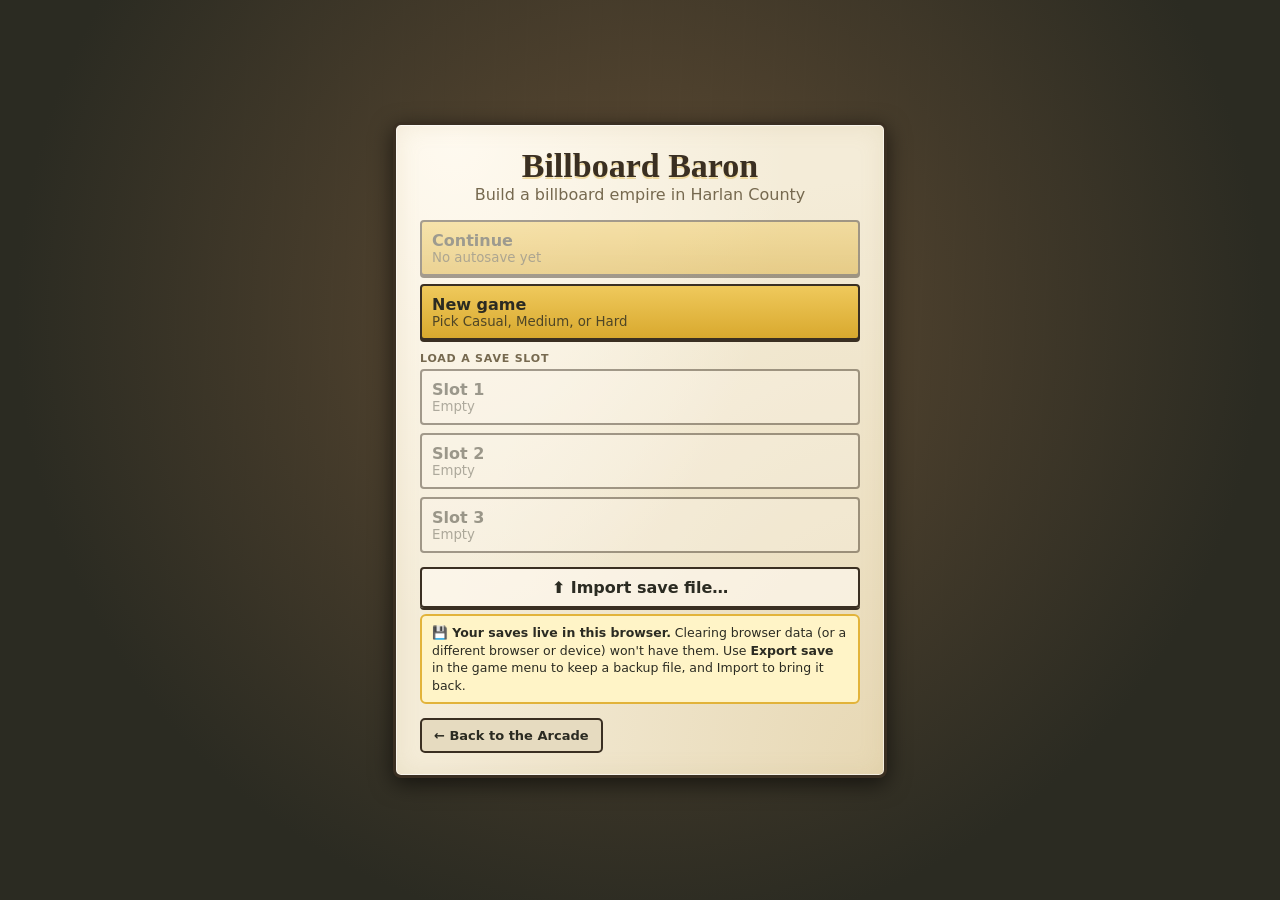
<file: billboard-baron/index.html>
<!doctype html>
<html lang="en">
  <head>
    <meta charset="UTF-8" />
    <!-- The map handles pinch and drag itself, so the page never zooms or scrolls under your fingers. -->
    <meta name="viewport" content="width=device-width, initial-scale=1.0, maximum-scale=1.0, user-scalable=no, viewport-fit=cover" />
    <meta name="theme-color" content="#3a2f22" />
    <title>Billboard Baron</title>
    <link rel="icon" type="image/png" href="./icon.png" />
    <script type="module" crossorigin src="/billboard-baron/assets/index-DWXX7ReY.js"></script>
    <link rel="stylesheet" crossorigin href="/billboard-baron/assets/index-BfHb-afk.css">
  </head>
  <body>
    <div id="game"></div>
    <div id="ui"></div>
  </body>
</html>
</file>
<file: billboard-baron/assets/index-BfHb-afk.css>
:root{--ink: #2b2b22;--paper: #f4ecd8;--paper-dark: #e6dbc0;--wood: #3a2f22;--wood-light: #54452f;--mustard: #e2b33a;--green: #52b04f;--red: #c8443a;--muted: #76694f;font-family:Segoe UI,system-ui,sans-serif}html,body{margin:0;height:100%;overflow:hidden;background:var(--ink);color:var(--ink)}#game{position:fixed;top:0;right:0;bottom:0;left:0}#ui{position:fixed;top:0;right:0;bottom:0;left:0;pointer-events:none}.interactive{pointer-events:auto}.hidden{display:none!important}.muted{color:var(--muted);font-size:12px}.small{font-size:11px;margin-top:6px}.negative{color:var(--red)!important}.hud{position:absolute;top:0;left:0;right:0;display:flex;align-items:center;gap:28px;padding:8px 16px;background:linear-gradient(var(--wood-light),var(--wood));color:var(--paper);border-bottom:3px solid var(--mustard);box-shadow:0 2px 8px #0006;flex-wrap:wrap}.hud-title{font-family:Georgia,serif;font-weight:700;font-size:20px;color:var(--mustard);letter-spacing:.5px}.hud-county{font-size:11px;text-transform:uppercase;letter-spacing:1.5px;opacity:.75}.hud-stat{display:flex;flex-direction:column;min-width:70px}.hud-label{font-size:10px;text-transform:uppercase;letter-spacing:1px;opacity:.7}.hud-value{font-size:17px;font-weight:600;font-variant-numeric:tabular-nums}.hud-stars{color:var(--mustard);letter-spacing:1px}.hud .hud-stars .dim{color:#ffffff2e}.hud-date{min-width:110px}.hud-dayprog{height:3px;background:#fff2;border-radius:2px;margin-top:3px;overflow:hidden}.hud-dayprog>div{height:100%;background:var(--mustard);width:0}.hud-speed{margin-left:auto;display:flex;gap:4px}.hud-speed button{font:inherit;font-weight:700;font-size:13px;min-width:38px;padding:5px 8px;border:1px solid #ffffff33;border-radius:4px;background:#0003;color:var(--paper);cursor:pointer}.hud-speed button:hover{background:#ffffff1a}.hud-speed button.active{background:var(--mustard);color:var(--ink);border-color:var(--mustard)}.panel{position:absolute;background:var(--paper);border:3px solid var(--wood);border-radius:6px;box-shadow:0 6px 24px #0008}.parcel-panel{top:76px;right:16px;width:330px;max-height:calc(100vh - 100px);overflow-y:auto;padding:14px 16px 16px}.panel-header{display:flex;justify-content:space-between;align-items:flex-start;gap:8px}.panel-header h2{margin:2px 0;font-family:Georgia,serif;font-size:20px}.panel-kicker{font-size:11px;text-transform:uppercase;letter-spacing:1px;color:var(--muted)}.panel-sub{font-size:13px;color:var(--muted)}.panel-close{border:none;background:none;font-size:18px;cursor:pointer;color:var(--muted);padding:2px 4px}.panel-close:hover{color:var(--ink)}.panel-locked{margin-top:10px;padding:8px 10px;border-radius:4px;background:#2b2b22;color:var(--paper);font-size:13px}.stats{display:grid;grid-template-columns:82px 1fr;gap:8px 10px;margin:14px 0;font-size:14px}.stats dt{font-size:11px;text-transform:uppercase;letter-spacing:.8px;color:var(--muted);padding-top:2px}.stats dd{margin:0}.stars{color:#b8860b;letter-spacing:1px}.badge{display:inline-block;padding:1px 7px;border-radius:10px;font-size:11px;font-weight:700;text-transform:capitalize;color:#fff}.zoning-allowed{background:var(--green)}.zoning-variance{background:var(--mustard);color:var(--ink)}.zoning-prohibited{background:var(--red)}.personality-friendly{background:#4f8a5b}.personality-greedy{background:#a8562c}.personality-stubborn{background:#5a5f7a}.estimate{background:var(--paper-dark);border-radius:4px;padding:10px 12px;font-size:13px}.estimate-title{font-weight:700;margin-bottom:6px}.estimate-row{display:flex;justify-content:space-between;font-variant-numeric:tabular-nums}.estimate-row.total{border-top:1px solid #0003;margin-top:4px;padding-top:4px;font-weight:700;color:#2f6b2d}.actions{margin-top:14px;display:flex;gap:8px}.actions button{flex:1;font:inherit;font-weight:700;padding:9px;border-radius:4px;border:2px solid var(--wood);background:var(--mustard);color:var(--ink);cursor:pointer}.actions button:disabled{opacity:.45;cursor:not-allowed}.actions button:not(:disabled):hover{filter:brightness(1.08)}.actions button small{display:block;font-weight:400;font-size:11px;margin-top:2px}.actions.column{flex-direction:column}.actions button.secondary{background:transparent}.notice{margin-top:12px;padding:8px 10px;border-radius:4px;background:var(--paper-dark);font-size:13px}.good-text{color:#2f6b2d}.bad-text{color:#9c2f26}.estimate-table{width:100%;border-collapse:collapse;font-variant-numeric:tabular-nums;margin-bottom:6px}.estimate-table th{font-size:10px;text-transform:uppercase;letter-spacing:.6px;color:var(--muted);text-align:right;font-weight:600;padding:2px 0}.estimate-table td{text-align:right;padding:4px 0;border-top:1px solid #0001}.estimate-table th:first-child,.estimate-table td:first-child{text-align:left}.estimate-table tr.locked td{opacity:.5}.estimate-table tr.highlight td{font-weight:700;color:#1f4f9e}.estimate-table .lock{font-size:10px;white-space:nowrap}.site{margin:12px 0 4px;padding:10px 12px;border:2px solid #2f6fd6;border-radius:6px;background:#eef3fb;font-size:13px}.site p{margin:8px 0}.site-lease{font-size:12px;color:var(--muted)}.pipeline{display:flex;list-style:none;padding:0;margin:0 0 8px;gap:4px}.pipeline li{flex:1;text-align:center;font-size:11px;font-weight:700;text-transform:uppercase;letter-spacing:.5px;padding:4px 0;border-radius:3px;background:#0000000f;color:var(--muted)}.pipeline li.done{background:#2f6fd6;color:#fff}.pipeline li.active{background:var(--mustard);color:var(--ink)}.pipeline li.failed{background:var(--red);color:#fff}.progress{height:8px;background:#0000001a;border-radius:4px;overflow:hidden}.progress>div{height:100%;background:#2f6fd6}.break-row{text-align:right;margin-top:6px}.link-danger{border:none;background:none;color:#9c2f26;font:inherit;font-size:12px;text-decoration:underline;cursor:pointer;padding:0}.modal-backdrop{position:absolute;top:0;right:0;bottom:0;left:0;background:#0007;display:flex;align-items:center;justify-content:center;padding:16px}.modal{background:var(--paper);border:3px solid var(--wood);border-radius:6px;box-shadow:0 10px 40px #000a;width:460px;max-width:100%;max-height:calc(100vh - 32px);overflow-y:auto;padding:16px 18px}.neg-terms{display:flex;gap:16px;flex-wrap:wrap;margin:10px 0;font-size:13px}.patience{color:#b8860b;letter-spacing:2px}.patience .dim,.hud-stars .dim{color:#0002}.chat{display:flex;flex-direction:column;gap:6px;max-height:240px;overflow-y:auto;padding:8px;background:var(--paper-dark);border-radius:4px}.bubble{max-width:80%;padding:7px 10px;border-radius:10px;font-size:13px;line-height:1.35}.bubble.owner{align-self:flex-start;background:#fff;border:1px solid #0002;border-bottom-left-radius:2px}.bubble.you{align-self:flex-end;background:#2f6fd6;color:#fff;border-bottom-right-radius:2px}.outcome{margin-top:10px;padding:8px 10px;border-radius:4px;font-size:13px;font-weight:600}.outcome.good{background:#dcefd9;color:#2f6b2d}.outcome.bad{background:#f5dbd8;color:#9c2f26}.offer-row{display:flex;gap:8px;align-items:center;margin-top:12px;font-size:14px}.offer-row label{flex:1}.offer-row input{width:90px;font:inherit;padding:6px;border:2px solid var(--wood);border-radius:4px}.offer-row button{font:inherit;font-weight:700;padding:8px 12px;border-radius:4px;border:2px solid var(--wood);background:var(--mustard);cursor:pointer}.neg-preview{margin-top:6px}.toast.clickable{cursor:pointer}.toast.clickable:hover{filter:brightness(1.15)}.toasts{position:absolute;bottom:20px;left:50%;transform:translate(-50%);display:flex;flex-direction:column;align-items:center;gap:8px}.toast{background:var(--wood);color:var(--paper);border-left:4px solid var(--mustard);padding:10px 16px;border-radius:4px;font-size:14px;box-shadow:0 4px 14px #0007;opacity:0;transform:translateY(10px);transition:opacity .3s,transform .3s;max-width:520px}.toast.visible{opacity:1;transform:none}@media(max-width:640px){.hud{gap:12px}.parcel-panel{left:16px;right:16px;width:auto;top:auto;bottom:16px;max-height:55vh}}.modal.confirm{width:380px}.modal.confirm h2{margin:2px 0 12px;font-family:Georgia,serif;font-size:20px}.confirm-body{background:var(--paper-dark);border-radius:4px;padding:10px 12px;font-size:13px}.confirm-body .estimate-row:last-of-type{border-top:1px solid #0003;margin-top:4px;padding-top:4px;font-weight:700}.confirm-body p{margin:8px 0 0}.actions button.danger{background:var(--red);color:#fff}.modal-backdrop.top-layer{z-index:20}.hud-inbox{font:inherit;font-weight:700;font-size:13px;padding:6px 10px;border-radius:4px;cursor:pointer;border:1px solid #ffffff33;background:#0003;color:var(--paper)}.hud-inbox:hover{background:#ffffff1a}.hud-inbox.has-unread{background:var(--mustard);color:var(--ink);border-color:var(--mustard)}.badge-count:empty{display:none}.badge-count{display:inline-block;min-width:18px;padding:0 5px;margin-left:4px;border-radius:9px;background:var(--red);color:#fff;font-size:11px;text-align:center}.inbox-panel{top:76px;left:16px;width:360px;max-height:calc(100vh - 100px);overflow-y:auto;padding:12px 14px}.inbox-panel h2{margin:0;font-family:Georgia,serif}.inbox-list{list-style:none;margin:10px 0 0;padding:0}.inbox-list li{display:flex;gap:8px;align-items:center;padding:8px;border-radius:4px;cursor:pointer;font-size:13px;border-bottom:1px solid #0001}.inbox-list li:hover{background:var(--paper-dark)}.inbox-list li.unread{background:#fff6dc}.inbox-list .icon{font-size:18px}.inbox-list .body{flex:1;display:flex;flex-direction:column}.inbox-list .due{font-size:11px;color:var(--muted);white-space:nowrap}.modal.message h2,.modal.pnl h2{margin:2px 0 4px;font-family:Georgia,serif;font-size:20px}.modal.message p{font-size:13px}.offer-head{display:flex;gap:12px;align-items:center;margin:6px 0 8px}.sign-preview{min-width:84px;height:40px;padding:0 8px;display:flex;align-items:center;justify-content:center;color:#fff;font-weight:800;font-size:12px;letter-spacing:.5px;border:3px solid #2f6fd6;border-radius:2px}.ad-line{display:flex;gap:6px;align-items:center;margin:4px 0}.swatch{width:12px;height:12px;border-radius:2px;flex:none;border:1px solid #0003}.rel-cold{background:#5a7a9a}.rel-neutral{background:#8a8170}.rel-warm{background:#c9822b}.rel-trusted{background:#2f8a4a}.modal.pnl{width:560px}.pnl-table td,.pnl-table th{padding:5px 4px}.pnl-table tfoot td{font-weight:700;border-top:2px solid #0003}.pnl-cash{margin-top:10px;text-align:right;font-size:14px}.cash-banner{position:absolute;top:62px;left:50%;transform:translate(-50%);max-width:760px;background:#9c2f26;color:#fff;padding:8px 14px;border-radius:0 0 6px 6px;font-size:13px;font-weight:600;box-shadow:0 4px 12px #0006}.hud{gap:18px}.hud-buttons{display:flex;gap:6px}.hud-btn{font:inherit;font-weight:700;font-size:13px;padding:6px 10px;border-radius:4px;cursor:pointer;border:1px solid #ffffff33;background:#0003;color:var(--paper);white-space:nowrap}.hud-btn:hover{background:#ffffff1a}.hud-attention.hot{background:#c8443a;border-color:#ff8a80;animation:hot-pulse 1.4s ease-in-out infinite}@keyframes hot-pulse{50%{box-shadow:0 0 0 4px #c8443a55}}.hud-speed button.skip{font-size:15px}.rep-prog>div{background:#b8860b}.owner-tags{font-size:12px;margin-top:2px}.tag{font-weight:700;text-transform:capitalize;padding:0 6px;border-radius:8px;color:#fff;font-size:11px}.site-alerts{list-style:none;margin:0 0 8px;padding:0;display:flex;flex-direction:column;gap:3px}.site-alerts li{font-size:12px;font-weight:600;padding:3px 8px;border-radius:3px}.site-alerts li.red{background:#f8d7d4;color:#9c2f26}.site-alerts li.amber{background:#fbecc9;color:#8a5a00}.subsection{margin-top:12px;padding-top:8px;border-top:1px solid #2f6fd633}.sub-title{font-size:11px;font-weight:700;text-transform:uppercase;letter-spacing:.8px;color:var(--muted);margin:10px 0 4px}.subsection .sub-title{margin-top:0}.ad-line.empty{font-size:12px}.modal.bank{width:480px}.loan-tier{padding:8px 0;border-bottom:1px solid #0001;font-size:13px}.loan-tier .offer-row{margin-top:6px}.loan-tier input{width:110px}.loan-row{display:flex;justify-content:space-between;align-items:center;gap:8px;font-size:13px;padding:4px 0}.loan-row button{font:inherit;font-size:12px;padding:4px 8px;border-radius:4px;border:2px solid var(--wood);background:transparent;cursor:pointer}.cash-banner.severe{background:#6d0f0a;animation:hot-pulse 1.4s ease-in-out infinite}.game-over{position:absolute;top:0;right:0;bottom:0;left:0;background:#000c;display:flex;align-items:center;justify-content:center;z-index:50;padding:16px}.game-over-card{background:var(--paper);border:4px solid var(--wood);border-radius:8px;padding:22px 26px;width:420px;max-width:100%}.game-over-card h1{margin:4px 0 8px;font-family:Georgia,serif;color:#9c2f26;font-size:34px}:root{--hud-h: 60px}.hud{gap:14px;padding:6px 12px}.hud-title{font-size:18px}.hud-value{font-size:15px}.hud-stat{min-width:0}.hud-buttons{margin-left:auto}.hud-speed{margin-left:0}.parcel-panel,.inbox-panel{top:calc(var(--hud-h) + 12px);max-height:calc(100vh - var(--hud-h) - 28px)}.cash-banner{top:var(--hud-h)}.hud-tip-host{position:relative;cursor:help}.hud-tip{display:none;position:absolute;top:100%;left:0;margin-top:6px;width:230px;z-index:30;background:var(--paper);color:var(--ink);border:2px solid var(--wood);border-radius:6px;padding:8px 10px;font-size:12px;box-shadow:0 6px 18px #0007}.hud-tip-host:hover .hud-tip{display:block}.hud-tip .estimate-row.total{border-top:1px solid #0003;margin-top:3px;padding-top:3px;font-weight:700}.toast.more{background:var(--mustard);color:var(--ink);border-left-color:var(--wood);font-weight:700}.inbox-list li.notice{opacity:.9}.modal-backdrop{z-index:30}.hud{z-index:40}.cash-banner{z-index:41}.toasts{z-index:45}.inbox-panel{z-index:35}.modal-backdrop.msg-layer{z-index:38}.modal-backdrop.top-layer{z-index:50}.game-over{z-index:60}.modal{position:relative}.modal-x{position:absolute;top:8px;right:10px;width:30px;height:30px;border-radius:50%;border:none;background:transparent;color:var(--muted);font-size:18px;cursor:pointer;line-height:30px}.modal-x:hover{background:#0000000f;color:var(--ink)}.modal>.panel-kicker,.modal>h2{padding-right:34px}.inbox-tools{display:flex;flex-wrap:wrap;gap:4px;align-items:center;margin-top:8px}.inbox-tools .tab{font:inherit;font-size:12px;padding:3px 8px;border-radius:10px;border:1px solid #0003;background:transparent;cursor:pointer}.inbox-tools .tab.active{background:var(--wood);color:var(--paper);border-color:var(--wood)}.inbox-tools .mark-read{margin-left:auto;font:inherit;font-size:12px;border:none;background:none;text-decoration:underline;cursor:pointer;color:var(--muted)}.inbox-list li{font-weight:400}.inbox-list li.unread strong{font-weight:800}.inbox-list li:not(.unread) strong{font-weight:500}.inbox-list li.unread:before{content:"";width:7px;height:7px;border-radius:50%;background:#2f6fd6;flex:none}.cash-banner .banner-actions{display:inline-flex;gap:6px;margin-left:10px}.cash-banner button{font:inherit;font-size:12px;font-weight:700;padding:3px 9px;border-radius:4px;border:1px solid #fff8;background:#fff2;color:#fff;cursor:pointer}.raise-row{display:flex;justify-content:space-between;align-items:center;gap:8px;padding:7px 0;border-bottom:1px solid #0001;font-size:13px}.raise-row button{font:inherit;font-weight:700;font-size:12px;padding:5px 10px;border-radius:4px;border:2px solid var(--wood);background:var(--mustard);cursor:pointer;white-space:nowrap}.modal.raise{width:520px}.dock{position:absolute;top:calc(var(--hud-h) + 10px);left:12px;width:330px;z-index:36;background:#f4ecd8f2;border:2px solid var(--wood);border-radius:6px;box-shadow:0 4px 14px #0006;font-size:12px;overflow:hidden}.dock.expanded{width:380px;max-height:calc(100vh - var(--hud-h) - 30px);overflow-y:auto;padding-bottom:6px}.dock-head{display:flex;align-items:center;gap:8px;padding:6px 10px;background:var(--wood);color:var(--paper);font-weight:700;cursor:pointer}.dock-head .badge-count{margin-left:0}.dock-head .muted{color:#f4ecd8aa}.dock-caret{margin-left:auto}.dock-feed{list-style:none;margin:0;padding:2px 0}.feed-line{padding:4px 10px;white-space:nowrap;overflow:hidden;text-overflow:ellipsis;border-bottom:1px solid #0000000d}.feed-line.clickable{cursor:pointer}.feed-line.clickable:hover{background:var(--paper-dark)}.dock .inbox-tools,.dock .inbox-list,.dock>p{margin-left:8px;margin-right:8px}.dock .inbox-list li{font-size:12px}.dock .inbox-list li.plain{cursor:default}.dock .setting{display:inline-flex;gap:4px;align-items:center;font-size:12px;cursor:pointer}.glow{animation:dock-glow 1.2s ease-in-out 3;background:#fff3c4}@keyframes dock-glow{50%{background:#ffe07a}}.modal.bankrupt-warning{width:440px}.modal.bankrupt-warning h2{color:#9c2f26}.modal.rivals{width:640px}.rivals-table td{vertical-align:top}.rivals-table td.rank{font-weight:700;color:var(--muted)}.rivals-table tr.you td{background:#2f6fd61a}.rivals-table .swatch{display:inline-block;margin-right:6px;vertical-align:middle}.rival-site{border-left:5px solid;padding-left:10px}.rival-head{display:flex;align-items:center;gap:6px;font-size:15px}.stats.compact{margin:8px 0 4px}.notice.rival-interest{border-left:4px solid #8e3fb5}.subsection.damage{border:1px solid #c8443a66;background:#c8443a12;border-radius:4px;padding:6px 8px}.modal.menu{width:460px}.save-slot{display:flex;justify-content:space-between;align-items:center;gap:10px;padding:6px 0;border-bottom:1px solid #0001}.slot-buttons{display:flex;gap:6px;flex-shrink:0}.title-screen{position:absolute;top:0;right:0;bottom:0;left:0;z-index:70;display:flex;align-items:center;justify-content:center;padding:16px;background:radial-gradient(circle at 50% 35%,#54452f,#2b2b22 70%)}.title-card{width:440px;max-width:100%;max-height:calc(100vh - 32px);overflow-y:auto;background:var(--paper);border:3px solid var(--wood);border-radius:8px;box-shadow:0 10px 40px #000a;padding:22px 24px}.title-logo{font-family:Georgia,serif;font-size:34px;font-weight:700;color:var(--wood);text-align:center}.title-sub{text-align:center;color:var(--muted);margin-bottom:16px}.title-buttons,.title-slots{display:flex;flex-direction:column;gap:8px;margin-bottom:12px}.title-main,.title-slot{text-align:left}.title-main{font-size:16px;padding:10px 12px}.title-main small,.title-slot small{display:block;font-weight:400;opacity:.8}.title-buttons button,.title-slots button,.slot-buttons button{font:inherit;font-weight:700;padding:9px 10px;border-radius:4px;border:2px solid var(--wood);background:var(--mustard);color:var(--ink);cursor:pointer}.slot-buttons button{padding:5px 10px;font-size:13px}.title-buttons button:disabled,.title-slots button:disabled,.slot-buttons button:disabled{opacity:.45;cursor:not-allowed}.title-slots button,.slot-buttons button.secondary{background:transparent}.title-buttons button:not(:disabled):hover,.title-slots button:not(:disabled):hover,.slot-buttons button:not(:disabled):hover{filter:brightness(1.08)}.rival-head .tag{background:var(--muted)}.rivals-table th,.rivals-table td{padding:6px 8px}.rivals-table th:nth-child(2),.rivals-table td:nth-child(2){text-align:left}.rivals-table td:nth-child(n+3){white-space:nowrap}.rivals-table th{white-space:nowrap}.title-levels{display:flex;flex-direction:column;gap:6px;margin:6px 0}.title-levels button{text-align:left;font:inherit;padding:8px 10px;border-radius:4px;cursor:pointer;border:2px solid var(--wood);background:transparent;color:var(--ink)}.title-levels button.chosen{background:var(--mustard)}.title-levels button small{display:block;font-weight:400;opacity:.85;margin-top:2px}.menu-difficulty{margin:4px 0 8px;font-size:13px}.menu-difficulty .muted{display:block}.rate-card{margin-top:8px}.chips{display:flex;flex-wrap:wrap;gap:4px;margin:4px 0}.chip{font:inherit;font-size:12px;font-weight:600;padding:2px 8px;border-radius:10px;cursor:pointer;border:1px solid var(--wood);background:transparent;color:var(--ink)}.chip.on{background:var(--mustard)}.action-error{margin:8px 0}.notice.conflict{border-left:4px solid var(--red);background:#f5dbd8}.actions button small .bad-text{display:block;font-weight:600}:root{--mustard-dark: #b8901f;--paper-edge: #d6c59c;--blue: #2f6fd6;--wood-grain: repeating-linear-gradient(92deg, #ffffff07 0 2px, transparent 2px 11px, #0000000f 11px 12px, transparent 12px 27px), linear-gradient(180deg, #5d4831, #3a2f22);--paper-tex: radial-gradient(ellipse at 12% 0%, #fffaf0 0%, transparent 55%), radial-gradient(ellipse at 100% 100%, #e7d8b4 0%, transparent 65%);--frame-shadow: inset 0 0 0 1px #fff9, inset 0 0 24px #b59a5f26, 0 6px 22px #0009}.hud,.dock-head{background-image:var(--wood-grain)}.hud{border-bottom:3px solid var(--mustard);box-shadow:0 2px 0 var(--wood),0 4px 12px #0007}.panel,.modal,.title-card,.game-over-card,.dock{background-color:var(--paper);background-image:var(--paper-tex);border-color:var(--wood);box-shadow:var(--frame-shadow)}.dock{background-color:#f4ecd8f5}.dock-head{border-bottom:2px solid var(--mustard)}.modal h2{color:var(--wood)}.title-screen{background:radial-gradient(circle at 50% 35%,#6b5438cc,#2b2b22 72%),repeating-linear-gradient(92deg,#ffffff05 0 2px,transparent 2px 13px,#00000014 13px 14px,transparent 14px 31px),#3a2f22}.title-logo{text-shadow:0 2px 0 #e2b33a66}.actions button,.offer-row button,.raise-row button,.title-buttons button,.slot-buttons button{background-image:linear-gradient(#efc95c,#d9a92e);box-shadow:0 2px 0 var(--wood);transition:transform .06s,box-shadow .06s,filter .1s}.actions button:not(:disabled):active,.offer-row button:active,.raise-row button:active,.title-buttons button:not(:disabled):active,.slot-buttons button:not(:disabled):active{transform:translateY(2px);box-shadow:0 0 0 var(--wood)}.actions button.secondary,.title-slots button,.slot-buttons button.secondary{background-image:none;background-color:#fffaf0aa}.actions button.danger{background-image:linear-gradient(#d3594e,#b23a2f)}.ico{width:1.05em;height:1.05em;flex:none;vertical-align:-.15em}.hud-label{display:inline-flex;align-items:center;gap:4px}.hud-label .ico{color:var(--mustard);width:12px;height:12px}.hud-btn{display:inline-flex;align-items:center;gap:5px}.hud-btn .ico{width:15px;height:15px}.hud-stars .star,.hud-stars .dim{display:inline-block;position:relative}.hud-stars .star.sparkle{animation:star-pop .9s ease-out 2;color:#fff3b0;text-shadow:0 0 6px #ffd84d,0 0 12px #ffb300}.hud-stars .star.sparkle:after{content:"✦";position:absolute;left:60%;top:-40%;font-size:9px;color:#fff8d0;animation:sparkle-fly .9s ease-out 2}@keyframes star-pop{0%{transform:scale(1)}30%{transform:scale(1.6) rotate(-12deg)}to{transform:scale(1)}}@keyframes sparkle-fly{0%{opacity:1;transform:translate(0) scale(.5)}to{opacity:0;transform:translate(6px,-8px) scale(1.4)}}.hud-cash{position:relative}.hud-value.bump{animation:cash-bump .6s ease-out}@keyframes cash-bump{30%{color:#9be38f;transform:scale(1.12)}}.cash-float{position:absolute;left:0;top:100%;margin-top:2px;padding:1px 6px;border-radius:8px;white-space:nowrap;background:#2f6b2d;color:#f4ecd8;font-weight:700;font-size:12px;box-shadow:0 2px 6px #0006;animation:cash-float 1.6s ease-out forwards;pointer-events:none}@keyframes cash-float{0%{opacity:0;transform:translateY(-6px)}15%{opacity:1;transform:none}to{opacity:0;transform:translateY(14px)}}body.reduce-effects .cash-float,body.reduce-effects .hud-stars .star.sparkle:after{display:none}body.reduce-effects .hud-value.bump,body.reduce-effects .hud-stars .star.sparkle{animation:none}@media(max-width:1599px){.hud{gap:12px;padding:5px 10px}.hud .btn-label{display:none}.hud .hud-inbox .btn-label{display:inline}.hud-btn{padding:6px 8px}.hud-speed button{min-width:32px;padding:5px 6px}}@media(max-width:1399px){.hud{gap:9px}.hud-title{font-size:16px}.hud-county{font-size:9.5px;letter-spacing:.8px}.hud-value{font-size:14px}.hud-label{font-size:9px;letter-spacing:.5px}.hud .hud-inbox .btn-label{display:none}}.parcel-panel{right:12px;width:320px;padding:0;overflow:hidden;box-sizing:border-box;display:flex;flex-direction:column;font-size:12.5px;max-height:calc(100vh - var(--hud-h) - 24px)}@media(max-width:1399px){.parcel-panel{width:clamp(260px,25vw,320px)}}.parcel-panel .panel-header{padding:10px 8px 6px 12px;border-bottom:1px solid var(--paper-edge);flex:none}.parcel-panel .panel-header h2{font-size:17px;color:var(--wood)}.parcel-panel .panel-kicker{font-size:10px}.parcel-panel .panel-sub{font-size:12px}.panel-tools{display:flex;gap:2px;flex:none}.panel-icon{width:32px;height:32px;display:inline-flex;align-items:center;justify-content:center;border:1px solid transparent;border-radius:6px;background:transparent;color:var(--muted);cursor:pointer}.panel-icon:hover{background:#0000000d;color:var(--ink);border-color:#0000001a}.panel-icon .ico{width:16px;height:16px}.panel-tabs{display:flex;gap:2px;padding:6px 6px 0;background:#e6dbc099;border-bottom:2px solid var(--wood);flex:none}.panel-tabs button{flex:1;position:relative;min-height:30px;padding:5px 2px;font:inherit;font-size:12px;font-weight:700;border:1px solid #0000001f;border-bottom:none;border-radius:6px 6px 0 0;cursor:pointer;background:#d9cba8;color:#54452f}.panel-tabs button:hover:not(.disabled){background:#e9dfc5}.panel-tabs button.active{background:var(--paper);color:var(--ink);border-color:var(--wood);box-shadow:inset 0 3px 0 var(--mustard)}.panel-tabs button.disabled{opacity:.45;cursor:not-allowed}.tab-dot{position:absolute;top:4px;right:5px;width:7px;height:7px;border-radius:50%;box-shadow:0 0 0 1.5px var(--paper)}.tab-dot.red{background:var(--red)}.tab-dot.amber{background:#e89a1c}.panel-body{overflow-y:auto;padding:8px 12px 12px;flex:1 1 auto;min-height:0}.parcel-panel .stats{grid-template-columns:74px 1fr;gap:6px 8px;margin:10px 0;font-size:12.5px}.parcel-panel .stats dt{font-size:10px}.parcel-panel .stats.quick{grid-template-columns:60px 1fr 60px 1fr;align-items:center;margin:10px 0 4px}.parcel-panel .muted{font-size:11.5px}.parcel-panel .small{font-size:10.5px}.parcel-panel .actions{margin-top:10px;gap:6px}.parcel-panel .actions button{padding:6px 8px;min-height:34px;font-size:12.5px}.parcel-panel .actions button small{font-size:10.5px}.parcel-panel .notice{font-size:12px;padding:6px 8px}.parcel-panel .estimate{font-size:12px;padding:8px 10px;margin-top:8px}.parcel-panel .site{margin:4px 0;padding:8px 10px;font-size:12.5px;background:#fffaf0b3;border:1px solid var(--paper-edge);border-left:4px solid var(--blue)}.parcel-panel .site.rival-site{border-left-width:5px}.parcel-panel .pipeline li{font-size:10px;padding:3px 0}.parcel-panel .chip{font-size:11.5px;padding:3px 9px;min-height:24px}.parcel-panel .panel-locked{font-size:12px}.now-showing{margin-bottom:4px}.now-showing .sub-title{margin-top:2px}.swatch.empty{background:transparent;border-style:dashed}.parcel-panel.collapsed{width:36px;min-width:0;max-height:min(60vh,420px);border-radius:6px 0 0 6px;right:0;border-right:none}.panel-strip{display:flex;flex-direction:column;align-items:center;gap:8px;width:100%;min-height:220px;height:100%;padding:10px 0;border:none;cursor:pointer;background:transparent;color:var(--wood);font:inherit;font-weight:700;font-size:12px}.panel-strip:hover{background:#0000000a}.panel-strip .ico{width:16px;height:16px;flex:none}.panel-strip .strip-name{writing-mode:vertical-rl;transform:rotate(180deg);white-space:nowrap;overflow:hidden;text-overflow:ellipsis;max-height:340px}.panel-strip .tab-dot{position:static;flex:none}.setting-row{display:flex;gap:8px;align-items:flex-start;padding:6px 0;cursor:pointer;font-size:13px}.setting-row input{margin-top:3px}.setting-row .muted{display:block;margin-top:1px}@media(max-width:640px){.parcel-panel{left:12px;right:12px;width:auto;top:auto;bottom:12px;max-height:55vh}.parcel-panel.collapsed{left:auto;right:0;width:36px}}.parcel-panel .site>.subsection:first-child{border-top:none;margin-top:0;padding-top:0}.parcel-panel .stats.quick .badge{white-space:nowrap;font-size:10px;padding:1px 6px}.hud-btn.hud-mine.active{background:var(--mustard);color:var(--ink);box-shadow:inset 0 0 0 2px #ffe58a,0 0 8px #ffc92888}.menu-legend{margin:8px 0 4px}.menu-legend summary{cursor:pointer;list-style:revert}.legend ul{list-style:none;margin:16px 0 6px;padding:0;display:grid;gap:4px;font-size:12.5px}.legend li{display:flex;align-items:center;gap:8px}.legend .lg-head{margin-top:6px;font-weight:700;font-size:11.5px;color:var(--muted)}.lg-sign{flex:none;position:relative;width:26px;height:13px;border-radius:1px;background:#cfc6ae}.lg-sign.mine{background:#4f7fb8;box-shadow:0 0 0 1px #4a3208,0 0 0 3px #ffc928,0 0 0 4px #4a3208,0 0 10px 3px #ffc92877;margin:4px}.lg-sign.rival{width:21px;height:10px;background:#a7a191;box-shadow:0 0 0 1px var(--c);opacity:.9;margin:0 6.5px 0 2.5px}.lg-star{position:absolute;left:50%;top:-15px;transform:translate(-50%);color:#ffc928;font-size:13px;text-shadow:0 0 1px #4a3208,0 0 2px #4a3208}.lg-marker{flex:none;width:10px;height:6px;margin:0 10px;background:var(--c);opacity:.75;border:1px solid #2b2b2288}.lg-ring{flex:none;width:20px;height:10px;margin:0 5px;border-radius:50%;border:3px solid var(--c);box-sizing:border-box}.lg-ring.thin{border-width:2px}.lg-owned{flex:none;width:22px;height:12px;margin:0 4px;border:1.5px solid #d4a017}.legend kbd{font:inherit;font-size:11px;padding:0 4px;border:1px solid var(--paper-edge);border-radius:3px;background:#fffaf0}.modal.goals{width:600px}.modal.goals .sub-title{margin-top:4px}.modal.goals h2{margin:2px 0 6px;font-family:Georgia,serif;font-size:20px}.goal-score{display:flex;align-items:center;gap:14px;margin:6px 0 8px;padding:6px 12px;background:var(--paper-dark);border-radius:6px}.goal-score-total{font-family:Georgia,serif;font-size:30px;font-weight:700;color:var(--wood);line-height:1;white-space:nowrap}.goal-score-total span{font-size:12px;font-weight:400;margin-left:4px;color:var(--muted)}.goal-list{list-style:none;margin:0 0 8px;padding:0;display:grid;gap:6px}.goal-row{font-size:13px}.goal-top{display:flex;justify-content:space-between;gap:8px}.goal-status{font-size:12px;white-space:nowrap;color:var(--ink)}.goal-pts{color:var(--muted)}.goal-bar{height:5px;border-radius:3px;background:#0001;overflow:hidden;margin:2px 0 0}.goal-bar div{height:100%;background:var(--mustard);border-radius:3px}.goal-row.done .goal-bar div{background:var(--green)}.goal-row.done .goal-top span:first-child{font-weight:600}.goal-pressure{margin:4px 0 10px;padding-left:18px;font-size:12.5px;display:grid;gap:3px}.county-tabs{position:fixed;left:12px;bottom:12px;z-index:25;display:flex;gap:4px}.county-tab{font:600 12.5px Segoe UI,system-ui,sans-serif;padding:6px 12px;border-radius:6px 6px 0 0;background:var(--paper-dark);color:var(--ink);border:2px solid var(--wood);border-bottom-width:4px;cursor:pointer;box-shadow:0 2px 8px #0005}.county-tab.active{background:var(--mustard)}.county-tab:disabled{opacity:.75;cursor:not-allowed;background:#cfc6ad}.county-signs{display:inline-block;min-width:18px;padding:0 5px;margin-left:4px;border-radius:9px;background:#0002;font-size:11px}.setting-row.slider{display:grid;grid-template-columns:120px 1fr;align-items:center;gap:10px;font-size:13px;font-weight:600}.setting-row.slider input[type=range]{width:100%;accent-color:var(--mustard)}.modal.stats-dialog{width:680px}.modal.stats-dialog h2{margin:2px 0 8px;font-family:Georgia,serif;font-size:20px}.st-tabs{display:flex;gap:4px;border-bottom:2px solid var(--wood);margin-bottom:10px}.st-tabs button{background:var(--paper-dark);color:var(--ink);border:2px solid var(--wood);border-bottom:none;border-radius:6px 6px 0 0;padding:5px 12px;font-weight:600;cursor:pointer}.st-tabs button.active{background:var(--mustard)}.st-toggle{display:inline-flex;gap:6px;align-items:center;font-size:12px;margin-bottom:6px;color:var(--muted)}.st-grid-wrap{display:grid;grid-template-columns:1fr 1fr;gap:10px 16px}.st-fig{margin:0}.st-fig figcaption{display:flex;justify-content:space-between;font-size:12.5px;color:var(--muted)}.st-fig figcaption strong{color:var(--ink)}.st-chart{width:100%;height:auto;display:block}.st-grid{stroke:#0000001a;stroke-width:1}.st-grid.zero{stroke:#00000040}.st-tick{font:10px Segoe UI,system-ui,sans-serif;fill:var(--muted)}.st-line{fill:none;stroke:var(--wood);stroke-width:2;stroke-linejoin:round;stroke-linecap:round}.st-end{fill:var(--wood);stroke:var(--paper);stroke-width:2}.st-cross{stroke:#0005;stroke-width:1;stroke-dasharray:3 3}.st-dot{fill:var(--mustard);stroke:var(--wood);stroke-width:2}.st-tip{position:absolute;pointer-events:none;background:var(--ink);color:var(--paper);padding:4px 8px;border-radius:4px;display:grid;font-size:12.5px;z-index:2}.st-tip .muted{color:#f4ecd8aa}.st-table-wrap{max-height:360px;overflow-y:auto}.st-sign{cursor:pointer}.st-sign:hover td{background:#0000000a}.ach-list{list-style:none;padding:0;margin:0;display:grid;grid-template-columns:1fr 1fr;gap:6px 14px}.ach{display:flex;gap:8px;align-items:flex-start;font-size:13px;opacity:.6}.ach.got{opacity:1}.ach>span:last-child{display:grid}.ach-icon{font-size:16px;line-height:1.2}.tutorial-card{position:fixed;left:50%;bottom:14px;transform:translate(-50%);z-index:25;width:min(440px,calc(100vw - 24px));background:var(--paper);border:3px solid var(--wood);border-radius:8px;box-shadow:0 8px 30px #0008;padding:10px 14px 12px;font-size:13px}.tutorial-card p{margin:4px 0 8px;line-height:1.4}.tut-head{display:flex;justify-content:space-between;align-items:center}.tut-step{font-size:11px;font-weight:700;letter-spacing:.08em;text-transform:uppercase;color:var(--muted)}.tut-title{font:700 16px Georgia,serif}.tut-skip{background:none;border:none;color:var(--muted);text-decoration:underline;cursor:pointer;font-size:12px;padding:2px}.title-tutorial{margin:8px 0 4px}.hud-tip-host:focus-within .hud-tip,.hud-tip-host:focus .hud-tip{display:block}.hud-tip-host:focus{outline:none}.hud-tip p{margin:4px 0;line-height:1.35;white-space:normal}.hud-tip .sub-title{white-space:normal}.hud-tip .estimate-row{display:flex;justify-content:space-between;gap:10px;white-space:nowrap}.hud-tip .estimate-row.negative span:last-child{color:var(--red)}a.button{display:inline-flex;align-items:center;justify-content:center;text-decoration:none;font:600 13px Segoe UI,system-ui,sans-serif;padding:8px 12px;border-radius:5px;border:2px solid var(--wood);background:var(--paper-dark);color:var(--ink);cursor:pointer}a.button:hover{background:#ddd0b0}.arcade-link{margin-top:8px}.title-save-note{background:#fff4c7;border:2px solid var(--mustard);border-radius:6px;padding:8px 10px;font-size:12.5px;line-height:1.4;margin:6px 0}.title-phone-note{font-size:12.5px;margin:6px 0;padding:6px 10px;border-radius:6px;background:#e8f0ff;border:1px solid #9db4e0}.menu-export{display:flex;gap:12px;align-items:center;justify-content:space-between;background:#fff4c7;border:2px solid var(--mustard);border-radius:6px;padding:8px 10px;margin:8px 0}.menu-export>div{display:grid;gap:2px;font-size:13px}.menu-export button{white-space:nowrap;font-weight:700}#game canvas{touch-action:none}html,body{overscroll-behavior:none}@media(max-width:899px){.hud{flex-wrap:wrap;gap:4px 8px;padding:4px 6px;justify-content:center}.hud-brand{display:none}.hud-stat{min-width:0}.hud-label{font-size:0;letter-spacing:0;line-height:1}.hud-label .ico{width:12px;height:12px}.hud-value{font-size:12.5px}.hud-date{min-width:0}.hud-buttons{margin-left:0;gap:3px;flex-wrap:wrap;justify-content:center}.hud .btn-label,.hud .hud-inbox .btn-label{display:none}.hud-btn{padding:5px 6px}.hud-speed button{min-width:28px;padding:4px 5px}.hud-tip{position:fixed;left:8px;right:8px;top:calc(var(--hud-h) + 6px);width:auto}.parcel-panel{left:0;right:0;width:auto;top:auto;bottom:0;max-height:52vh;border-radius:12px 12px 0 0;z-index:27}.parcel-panel.collapsed{left:auto;right:0;width:40px;border-radius:10px 0 0}.dock{width:min(300px,calc(100vw - 24px));left:8px}.county-tabs{left:6px;bottom:6px}.county-tab{padding:5px 8px;font-size:11.5px}.tutorial-card{bottom:48px}.modal{padding:12px}.st-grid-wrap,.ach-list{grid-template-columns:1fr}.menu-export{flex-direction:column;align-items:stretch}}body.napping *,body.napping *:before,body.napping *:after{animation-play-state:paused!important}.nap-overlay{position:fixed;top:0;right:0;bottom:0;left:0;z-index:1000;display:flex;align-items:center;justify-content:center;padding:16px;background:radial-gradient(circle at 50% 45%,#2b2b22b3,#14120ee6 75%);cursor:pointer;touch-action:none;user-select:none;-webkit-user-select:none}.nap-overlay[hidden]{display:none}.nap-card{text-align:center;padding:18px 30px 20px;border:3px solid var(--wood);border-radius:10px;background-color:var(--paper);background-image:var(--paper-tex);box-shadow:var(--frame-shadow);max-width:320px}.nap-zzz{font-family:Georgia,serif;font-weight:700;color:var(--mustard);height:52px;position:relative;width:96px;margin:0 auto}.nap-zzz span{position:absolute;text-shadow:0 1px 0 var(--wood)}.nap-zzz span:nth-child(1){left:6px;top:22px;font-size:30px}.nap-zzz span:nth-child(2){left:40px;top:10px;font-size:23px;opacity:.8}.nap-zzz span:nth-child(3){left:68px;top:0;font-size:17px;opacity:.6}.nap-title{font-family:Georgia,serif;font-size:24px;font-weight:700;color:var(--wood)}.nap-wake{margin-top:4px;font-size:16px;font-weight:600;color:var(--ink)}.nap-note{margin-top:8px;font-size:12px;color:var(--muted)}.menu-board{background:#e8f0ff;border:2px solid #9db4e0;border-radius:6px;padding:8px 10px;margin:8px 0}.menu-board-head{display:flex;gap:12px;align-items:center;justify-content:space-between}.menu-board-head>div{display:grid;gap:2px;font-size:13px}.menu-board-head button{white-space:nowrap;font-weight:700}.lb-picker{display:flex;gap:10px;align-items:center;justify-content:center;margin:8px 0 4px;flex-wrap:wrap}.lb-col{display:grid;gap:4px;justify-items:center}.lb-col button{min-width:44px;padding:4px 8px}.lb-letter{font:800 30px/1.1 Segoe UI,system-ui,sans-serif;width:44px;text-align:center;background:#fff;border:2px solid var(--wood);border-radius:6px}.lb-picker-buttons{display:grid;gap:6px;margin-left:8px}@media(max-width:899px){.menu-board-head{flex-direction:column;align-items:stretch}}:root.kb-open .modal-backdrop{top:var(--vv-top, 0px);bottom:auto;height:var(--vv-h, 100%);padding:6px;box-sizing:border-box;z-index:55}:root.kb-open .modal{max-height:calc(var(--vv-h, 100vh) - 12px);box-sizing:border-box}.offer-row input,.loan-tier input{caret-color:var(--ink);color:var(--ink);background:#fff;margin:0 4px}.offer-row input:focus,.loan-tier input:focus{outline:3px solid var(--mustard);outline-offset:1px}
</file>
